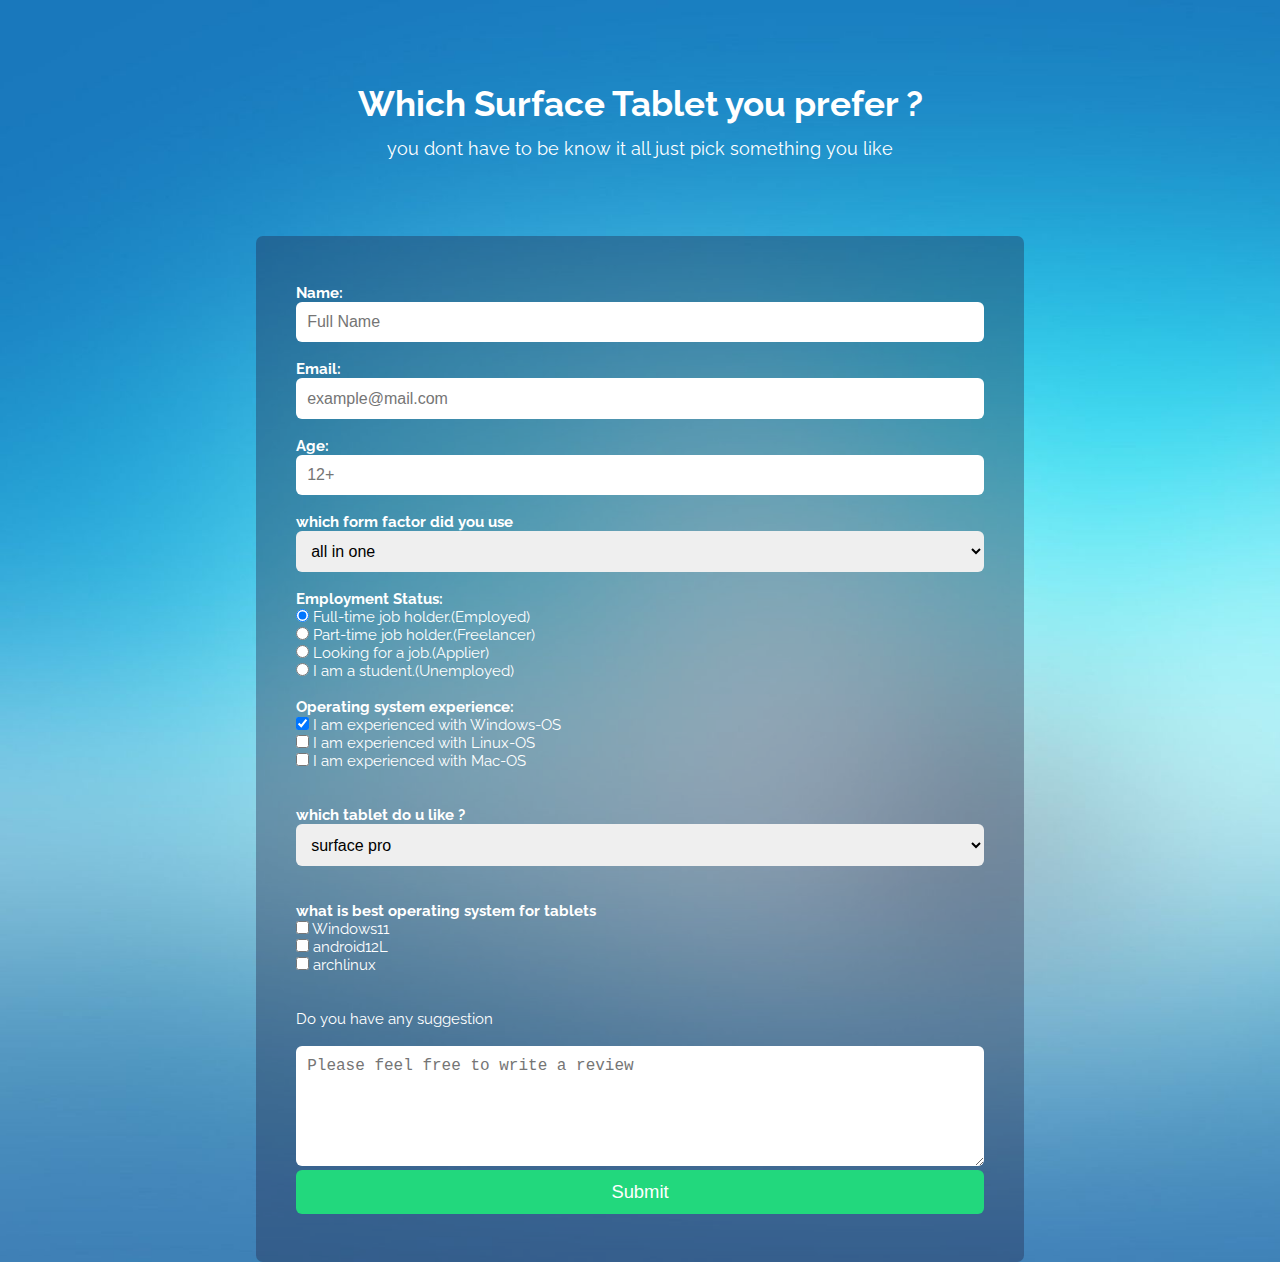
<file: Survey Form/index.html>
<!DOCTYPE html>
<html lang="en">
<head>
    <meta charset="UTF-8">
    <meta name="viewport" content="width=device-width, initial-scale=1.0">
    <title>Tablet Survey Form</title>
    <link rel="stylesheet" type="text/css" href="css/style.css">
</head>
<body>
    <div id="heading">
    <h1 id=title>Which Surface Tablet you prefer ?</h1>
    <p id="description">you dont have to be know it all just pick something you like</p>
    </div>
    <div id="main">
        <form id="survey-form">
        <div id="input-fields">
            <label id="name-label"><b>Name:</b></label>
            <input id="name" type="name" name="name" class="form" required placeholder="Full Name"><br>
            <br>
            <label id="email-label"><b>Email:</b></label>
            <input id="email" type="email" name="email" class="form" required placeholder="example@mail.com"><br>
            <br>
            <label id="number-label"><b>Age:</b></label>
            <input id="number" type="number" name="number" class="form" min="5" max="99" placeholder="12+">
         </div>
         <div id="dropdown-div"><br>
            <label id="dropdown-label"><strong>which form factor did you use</strong></label><br>
            <select id="dropdown" name="code-lang" class="form">
                <option value="x"> all in one</option>
                <option value="y">2in one</option>
                <option
                        value="z">tablet</option>
            </select>
         </div>
         <div id="button-area">
             <br>
            <label id="job-label"><b>Employment Status:</b></label><br>
            <input type="radio" class="radio-inline" name="gender" value="employed" checked> Full-time job holder.(Employed)<br>
            <input type="radio" class="radio-inline" name="gender" value="freelancer"> Part-time job holder.(Freelancer)<br>
            <input type="radio" class="radio-inline" name="gender" value="applier"> Looking for a job.(Applier)<br>
            <input type="radio" class="radio-inline" name="gender" value="unemployed"> I am a student.(Unemployed)
          </div>
          <div id="button-spce"><br>
            <label id="os-label"><b>Operating system experience: </b></label><br>
            <input type="checkbox" name="os1" value="windows" checked> I am experienced with Windows-OS<br>
            <input type="checkbox" name="os2" value="linux"> I am experienced with Linux-OS<br>
            <input type="checkbox" name="0s3" value="mac"> I am experienced with Mac-OS<br>
          </div>

          <div id="dropdown-btn"><br><br>
            <label id="dropdown-lbl"><strong>which tablet do u like ?</strong></label><br>
            <select id="dropdown-a" name="code-lang" class="form"><br><br>
                <option value="a">surface pro</option>
                <option value="b">surface go</option>
                <option value="c">surface book</option>
                <option value="d">surface laptop</option>
            </select>
         </div>
          <div id="button-space-second"></div><br><br>
            <label id="os-labels"><b>what is best operating system for tablets</b></label><br>
            <input type="checkbox" name="tech1" value="a"> Windows11<br>
            <input type="checkbox" name="tech2" value="b"> android12L<br>
            <input type="checkbox"
                   name="tech3" value="c"> archlinux<br>
          <div id="ending"><br><br>
            <label id="comments-label">Do you have any suggestion</label><br><br>
            <textarea style= height:120px;" class="form" placeholder="Please feel free to write a review"></textarea><br>
            <input id="submit" type="submit"  class="form">
          </div>
        </form>
    </div>

</body>
<script src="https://cdn.freecodecamp.org/testable-projects-fcc/v1/bundle.js"></script>
</html>
</file>
<file: Survey Form/css/style.css>
/* google font */
@import url('https://fonts.googleapis.com/css2?family=Raleway&display=swap');

/* css reset */
  *{
    margin: 0;
    padding: 0;
    box-sizing: border-box;
  }

  body {
    font-family: 'Raleway', sans-serif;
    background-image: url("../images/Background.jpg");
    width: 100%;
    height: auto;
    background-repeat: no-repeat;
    background-size: cover;
    background-color: #45b6eb;
    color: #fff;
    font-size: 1.2vw;
   }

  #heading {
    max-width: 750px;
    margin: 4rem auto;
    padding: .6rem;
  }
  #main {
      padding: 0% 20% 0% 20%;
  }

  #title {
    font-size: 2.2rem;
    text-align: center;
    line-height: 1.2;
    padding: .6rem;
  }

  #description {
    font-size: 1.1rem;
    text-align: center;
    padding: .2rem;
  }

  #survey-form {
    background-color: #2222425d;
    padding: 3rem 2.5rem;
    border-radius: 7px;
  }

  #submit {
    background: #22d87d;
    color: #fff;
    padding: .7rem;
    font-size: 1.15rem;
    cursor: pointer;
  }

  #submit:hover {
    background: rgb(9, 168, 89);
  }

.form {
  width: 100%;
  padding: .7rem;
  border-radius: 6px;
  font-size: 1.0rem;
  border: none;
}

  @media only screen and (max-width:480px){

  #main {
    padding: 0% 0% 0% 0%;
    }
  }
</file>
